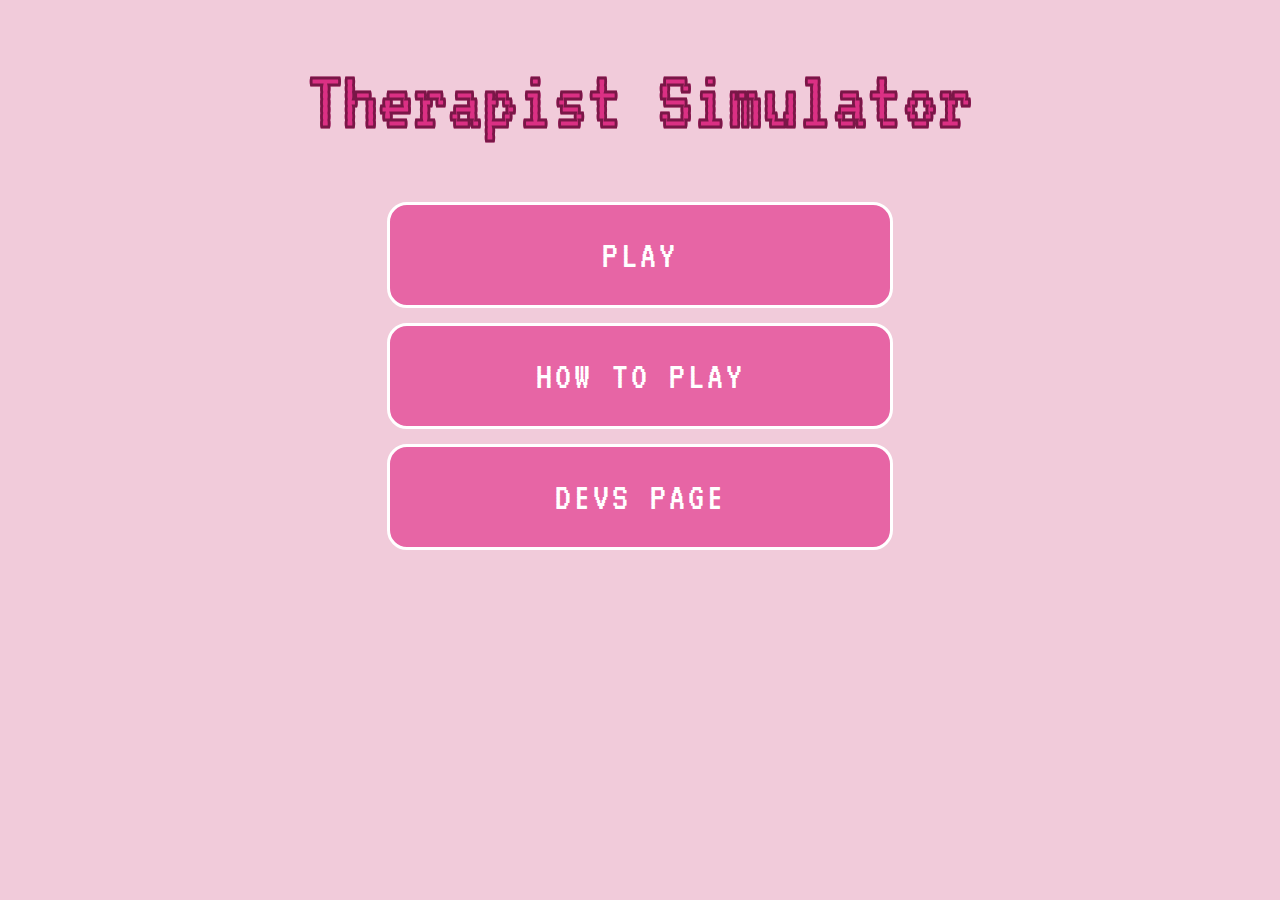
<file: index.html>
<!DOCTYPE html>
<html lang="en">
<head>
    <meta charset="UTF-8">
    <link rel="preconnect" href="https://fonts.googleapis.com">
    <link rel="preconnect" href="https://fonts.gstatic.com" crossorigin>
    <link href="https://fonts.googleapis.com/css2?family=VT323&display=swap" rel="stylesheet">
    <title>Therapist Simulator</title>
    <style>
        body {
            background-color:#f1cbda;
        }
        h1, h4 {
            font-family: 'VT323', monospace;
            text-align:center;
        }
        .title {
            font-family: 'VT323', monospace;
            font-size:65pt;
            text-align: center;
            color:#db3084;
            -webkit-text-fill-color: #db3084;
            -webkit-text-stroke-color:#791747;
            -webkit-text-stroke-width:0.1px;
        }
        .subtitle {
            font-size:23pt;
            color:#db3084;
        }
        .bgbtn {
            background-color: #e765a5;
            border:white solid 3px;
            border-radius:20px;
            font-size:25pt;
            margin-right:auto;
            margin-left:auto;
            color:white;
            padding:0;
            display:flex;
            align-items:center;
            justify-content:center;
            width:500px;
            height:100px;
            margin-top:15px;
            margin-bottom:15px;
        }
        #playtext, #howtotext, #devstext {
            letter-spacing: 3px;
            font-size:30pt;
        }
        a {
            text-decoration: none;
            font-family: 'VT323', monospace;
            color:white;
        }
    </style>
    <script>
    </script>
</head>
<body>
    <h1 class="title">Therapist Simulator</h1>
    <!-- <h4 class="subtitle">By Group 5</h4> -->
    <section>
        <div class="bgbtn">
            <a id="playtext" href="playgame.html">PLAY</a>
        </div>
        <div class="bgbtn">
            <a id="howtotext" href="how2play.html">HOW TO PLAY</a>
        </div>
        <div class="bgbtn">
            <a id="devstext" href="devspage.html">DEVS PAGE</a>
        </div>
    </section>
</body>
</html>
</file>
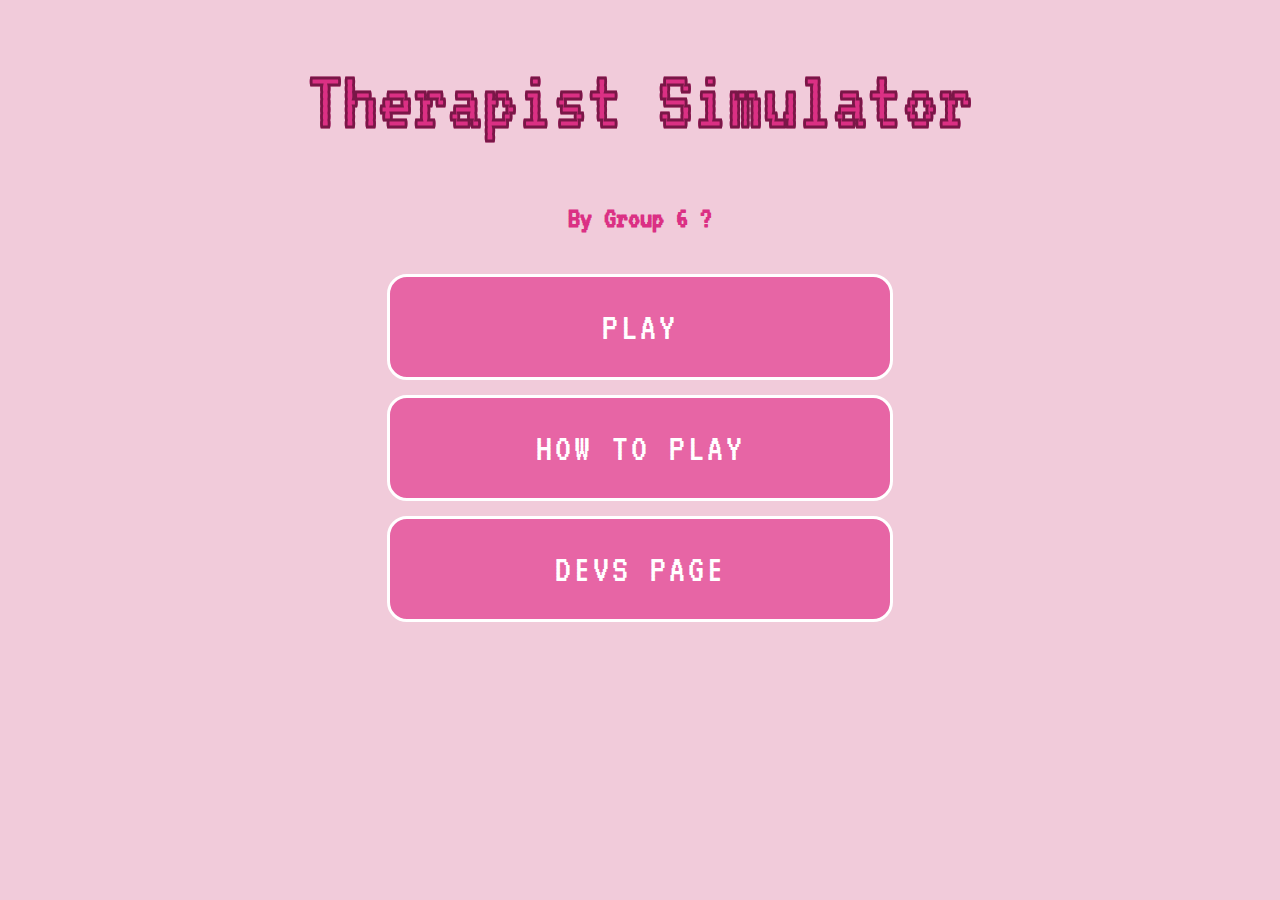
<file: cs game.html>
<!DOCTYPE html>
<html lang="en">
<head>
    <meta charset="UTF-8">
    <link rel="preconnect" href="https://fonts.googleapis.com">
    <link rel="preconnect" href="https://fonts.gstatic.com" crossorigin>
    <link href="https://fonts.googleapis.com/css2?family=VT323&display=swap" rel="stylesheet">
    <title>Therapist Simulator</title>
    <style>
        body {
            background-color:#f1cbda;
        }
        h1, h4 {
            font-family: 'VT323', monospace;
            text-align:center;
        }
        .title {
            font-family: 'VT323', monospace;
            font-size:65pt;
            text-align: center;
            color:#db3084;
            -webkit-text-fill-color: #db3084;
            -webkit-text-stroke-color:#791747;
            -webkit-text-stroke-width:0.1px;
        }
        .subtitle {
            font-size:23pt;
            color:#db3084;
        }
        .bgbtn {
            background-color: #e765a5;
            border:white solid 3px;
            border-radius:20px;
            font-size:25pt;
            margin-right:auto;
            margin-left:auto;
            color:white;
            padding:0;
            display:flex;
            align-items:center;
            justify-content:center;
            width:500px;
            height:100px;
            margin-top:15px;
            margin-bottom:15px;
        }
        #playtext, #howtotext, #devstext {
            letter-spacing: 3px;
            font-size:30pt;
        }
        a {
            text-decoration: none;
            font-family: 'VT323', monospace;
            color:white;
        }
    </style>
    <script>
    </script>
</head>
<body>
    <h1 class="title">Therapist Simulator</h1>
    <h4 class="subtitle">By Group 6 ?</h4>
    <section>
        <div class="bgbtn">
            <a id="playtext" href="playgame.html">PLAY</a>
        </div>
        <div class="bgbtn">
            <a id="howtotext" href="how2play.html">HOW TO PLAY</a>
        </div>
        <div class="bgbtn">
            <a id="devstext" href="devspage.html">DEVS PAGE</a>
        </div>
    </section>
</body>
</html>
</file>
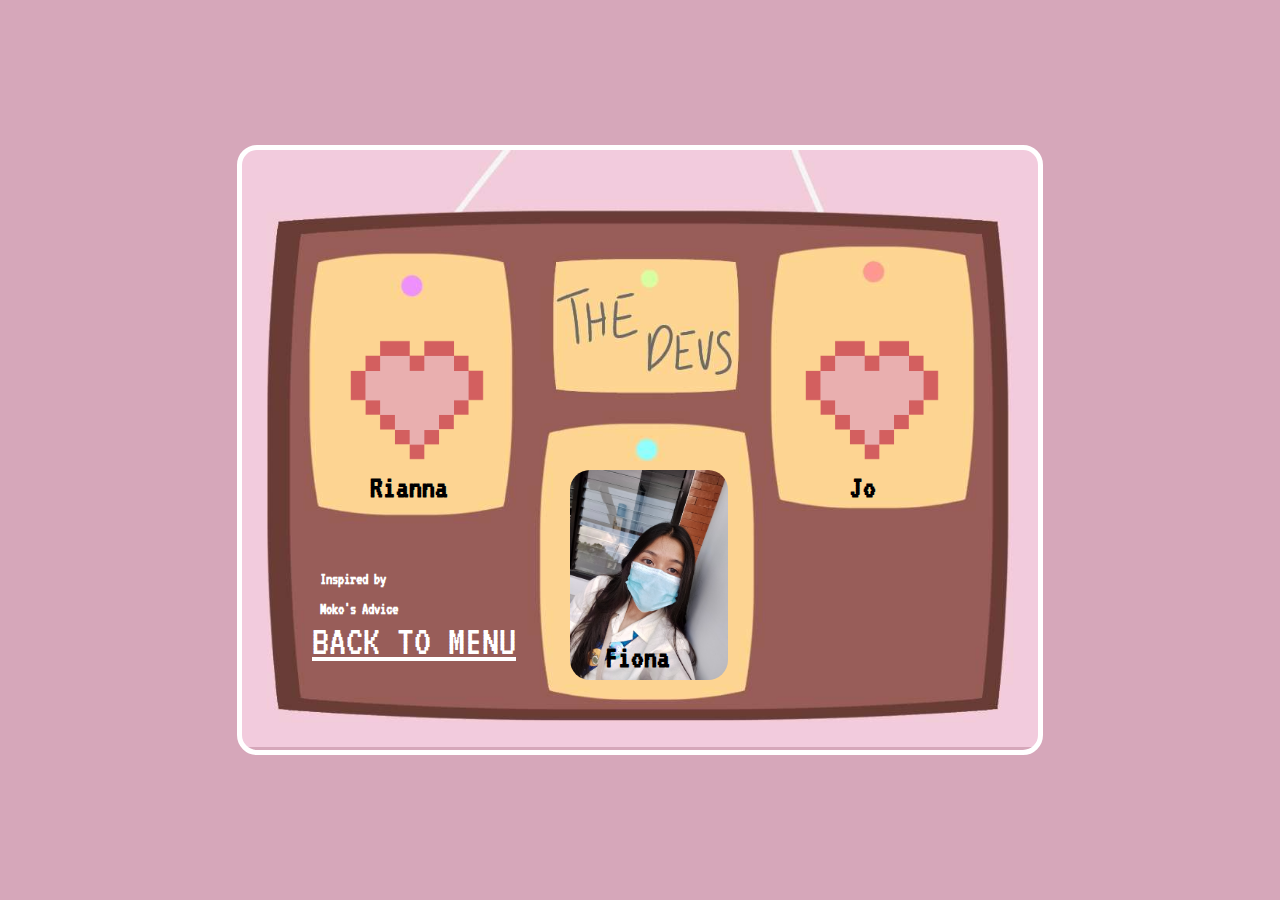
<file: devspage.html>
<!DOCTYPE html>
<html lang="en">
<head>
    <meta charset="UTF-8">
    <link rel="stylesheet" href="playgame.css">
    <link rel="preconnect" href="https://fonts.googleapis.com">
    <link rel="preconnect" href="https://fonts.gstatic.com" crossorigin>
    <link href="https://fonts.googleapis.com/css2?family=VT323&display=swap" rel="stylesheet">
    <link href="https://cdn.jsdelivr.net/npm/bootstrap@5.3.0-alpha1/dist/css/bootstrap.min.css" rel="stylesheet" integrity="sha384-GLhlTQ8iRABdZLl6O3oVMWSktQOp6b7In1Zl3/Jr59b6EGGoI1aFkw7cmDA6j6gD" crossorigin="anonymous">
    <script src="https://cdn.jsdelivr.net/npm/bootstrap@5.3.0-alpha1/dist/js/bootstrap.bundle.min.js" integrity="sha384-w76AqPfDkMBDXo30jS1Sgez6pr3x5MlQ1ZAGC+nuZB+EYdgRZgiwxhTBTkF7CXvN" crossorigin="anonymous"></script>
    <title>Therapist Simulator</title>
    <style>
        body {
            background-color:#d6a7ba;
        }
        #bgimg {
            background-image:url('imgs/devs.jpg');
            margin-left:auto;
            margin-right:auto;
            width:796px;
            height:600px;
            background-repeat:no-repeat;
            background-size:contain;
            border:5px solid white;
            border-radius:20px;
            position: absolute;
            top: 50%;
            left: 50%;
            transform: translate(-50%, -50%);
            font-family: 'VT323', monospace;
        }
        .lifecounter {
            margin:10px;
            right:0;
            color:#db3084
        }
        .text {
            background-color:#faa6d4;
            border:white solid 5px;
            position:fixed;
            bottom:0;
            margin-bottom:50px;
            margin-left:60px;
            margin-right:60px;
            font-family: 'VT323', monospace;
            padding:20px;
            padding-left:40px;
            padding-right:40px;
            font-size:30pt;
            color:#db3084;
        }
        .nextbtn {
            background-color:#e765a5;
            padding:5px;
            margin-top:30px;
            border-radius:50px;
            text-align:center;
            width:100px;
            height:40px;
            font-size:16pt;
            bottom:0;
            right:0;
            color:white;
        }
        .c1 {
            height:51%;
            position: absolute;
            top: 50%;
            left: 50%;
            transform: translate(-230px, -100px);
            cursor:pointer;
        }
        #c1  {
            width:498px;
            height:282px;
        }
        .c1:hover {
            opacity:0.7;
        }
        .modal-title{
            font-family: 'VT323', monospace;
            letter-spacing: 2px;
        }
        .c1text {
            background-color:#faa6d4;
            border:white solid 5px;
            /* position:fixed;
            bottom:0;
            margin-bottom:50px;
            margin-left:60px;
            margin-right:60px; */
            font-family: 'VT323', monospace;
            /* padding:20px;
            padding-left:40px;
            padding-right:40px; */
            font-size:15pt;
            color:#db3084;
            margin:5px;
            padding:3px;
        }
        .c1_d {
            background-color: #e765a5;
        }
        .c1choices {
            list-style-type: none;
            color:#791747;
        }
        .c1btns {
            background-color:#faa6d4 ;
            color:#791747 !important;
            font-family: 'VT323', monospace;
        }
        .c1btns:hover{
            background-color:#db8bb7 !important;
        }
        #user-lives > * {
        margin: 10px;
        background: #7f7;
        }
        .c2 {
            height:51%;
            position: absolute;
            top: 50%;
            left: 50%;
            transform: translate(-135px, -100px);
        }
        #nextLevel {
            position: absolute;
            top: 50%;
            left: 50%;
            transform: translate(360px, -50px);
        }
        .stage {
            margin:10px;
            color:#791747;
        }
        .c3 {
            height:51%;
            position: absolute;
            top: 50%;
            left: 50%;
            transform: translate(-40px, -80px);
        }
        .c4 {
            height:51%;
            position: absolute;
            top: 50%;
            left: 50%;
            transform: translate(50px, -100px);
        }

        .c5 {
            height:51%;
            position: absolute;
            top: 50%;
            left: 50%;
            transform: translate(165px, -90px);
        }
        .rianna {
            height:20%;
            position: absolute;
            top: 50%;
            left: 50%;
            transform: translate(-290px, -110px);
        }
        .jo {
            height:20%;
            position: absolute;
            top: 50%;
            left: 50%;
            transform: translate(165px, -110px);
        }
        .fiona {
            border-radius:20px;
            height:35%;
            position: absolute;
            top: 50%;
            left: 50%;
            transform: translate(-70px, 20px);
        }
        .ftext {
            color:black;
            position: absolute;
            top: 50%;
            left: 50%;
            transform: translate(-35px, 170px);
        }
        .ref {
            color:white;
            position: absolute;
            top: 50%;
            left: 50%;
            transform: translate(-320px, 100px);
        }
        .ref2 {
            color:white;
            position: absolute;
            top: 50%;
            left: 50%;
            transform: translate(-320px, 130px);
        }
        .rtext {
            color:black;
            position: absolute;
            top: 50%;
            left: 50%;
            transform: translate(-270px, 0px);
        }
        .jtext {
            color:black;
            position: absolute;
            top: 50%;
            left: 50%;
            transform: translate(210px, 0px);
        }
        .back2menu {
            text-decoration:none;
            color:white;
            font-size:32pt;
            margin:10px;
            transform: translate(50px, 460px);
        }
    </style>
    <script>
        
    </script>
</head>
<body>
    <div id="bgimg">
        <img class="rianna" src="imgs/life.png"><h1 class="rtext">Rianna</h1></img>
        <img class="jo" src="imgs/life.png"><h1 class="jtext">Jo</h1></img>
        <img class="fiona" src="imgs/fiona.jpg"><h1 class="ftext">Fiona</h1></img>
        <h4 class="ref">Inspired by</h4>
        <h4 class="ref2">Moko's Advice</h4>
        <div class="back2menu">
            <a class="back2menu" href="index.html"><u>BACK TO MENU</u></a>
          </div>
    </div>
</body>
</html>
</file>
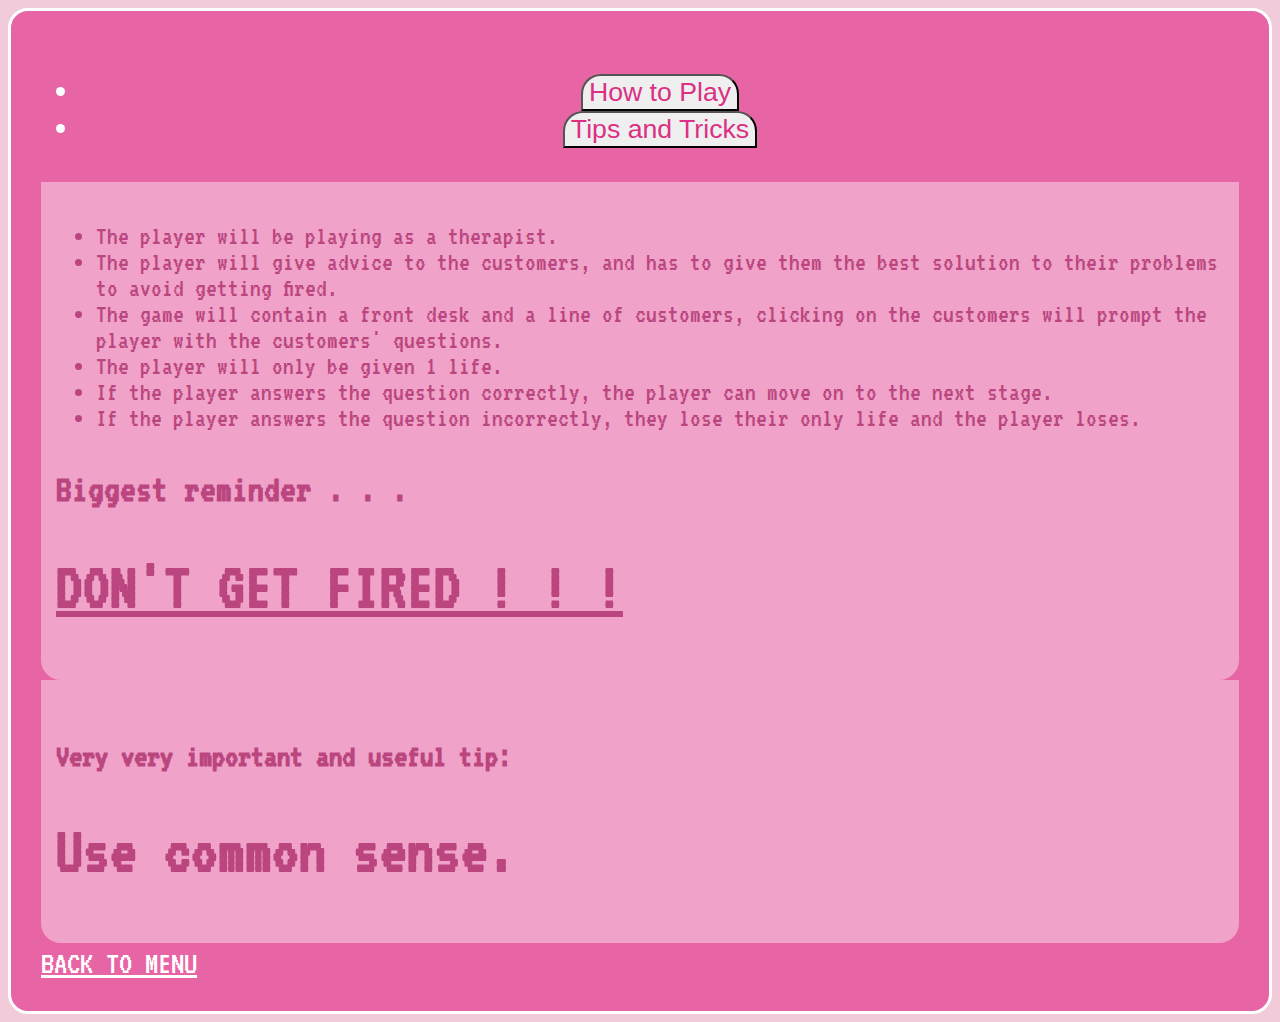
<file: how2play.html>
<!DOCTYPE html>
<html lang="en">
<head>
    <meta charset="UTF-8">
    <link rel="preconnect" href="https://fonts.googleapis.com">
    <link rel="preconnect" href="https://fonts.gstatic.com" crossorigin>
    <link href="https://fonts.googleapis.com/css2?family=VT323&display=swap" rel="stylesheet">
    <link href="https://cdn.jsdelivr.net/npm/bootstrap@5.3.0-alpha1/dist/css/bootstrap.min.css" rel="stylesheet" integrity="sha384-GLhlTQ8iRABdZLl6O3oVMWSktQOp6b7In1Zl3/Jr59b6EGGoI1aFkw7cmDA6j6gD" crossorigin="anonymous">
    <script src="https://cdn.jsdelivr.net/npm/bootstrap@5.3.0-alpha1/dist/js/bootstrap.bundle.min.js" integrity="sha384-w76AqPfDkMBDXo30jS1Sgez6pr3x5MlQ1ZAGC+nuZB+EYdgRZgiwxhTBTkF7CXvN" crossorigin="anonymous"></script>
    <title>Therapist Simulator</title>
    <style>
        body {
            background-color:#f1cbda;
        }
        li {
            font-family: 'VT323', monospace;
            text-align:center;
        }
        #howto-tab, #tips-tab{
            color:#db3084;
            font-size:20pt;
            border-top-left-radius:20px;
            border-top-right-radius:20px;
        }
        #howto-tab-pane, #tips-tab-pane {
            background-color:#ffffff;
            opacity:0.4;
            border-bottom-left-radius:20px;
            border-bottom-right-radius:20px;
            color:#791747;
            padding:15px;
            font-family: 'VT323', monospace;
        }
        a {
            text-decoration: none;
            font-family: 'VT323', monospace;
            color:white;
        }
        .bgtext {
            background-color: #e765a5;
            border:white solid 3px;
            border-radius:20px;
            font-size:25pt;
            margin-right:auto;
            margin-left:auto;
            color:white;
            padding:30px;
        }
        .how2text {
            text-align: left;
            font-size:20pt;
        }
    </style>
    <script>
    </script>
</head>
<body class="container m-5">
    <section class="bgtext">
    <ul class="nav nav-tabs" id="myTab" role="tablist">
        <li class="nav-item" role="presentation">
          <button class="nav-link active" id="howto-tab" data-bs-toggle="tab" data-bs-target="#howto-tab-pane" type="button" role="tab" aria-controls="howto-tab-pane" aria-selected="true">How to Play</button>
        </li>
        <li class="nav-item" role="presentation">
          <button class="nav-link" id="tips-tab" data-bs-toggle="tab" data-bs-target="#tips-tab-pane" type="button" role="tab" aria-controls="tips-tab-pane" aria-selected="false">Tips and Tricks</button>
        </li>
      </ul>
      <div class="tab-content" id="myTabContent">
        <div class="tab-pane fade show active" id="howto-tab-pane" role="tabpanel" aria-labelledby="home-tab" tabindex="0">
            <ul class="how2text">
                <li class="how2text">The player will be playing as a therapist.</li>
                <li class="how2text">The player will give advice to the customers, and has to give them the best solution to their problems to avoid getting fired.</li>
                <li class="how2text">The game will contain a front desk and a line of customers, clicking on the customers will prompt the player with the customers' questions.</li>
                <li class="how2text">The player will only be given 1 life.</li>
                <li class="how2text">If the player answers the question correctly, the player can move on to the next stage.</li>
                <li class="how2text">If the player answers the question incorrectly, they lose their only life and the player loses.</li>
            </ul>
            <h3 class="text-center mt-5">Biggest reminder . . .</h3>
            <h1 class="text-center"><u>DON'T GET FIRED ! ! !</u></h1>
        </div>

        <div class="tab-pane fade" id="tips-tab-pane" role="tabpanel" aria-labelledby="profile-tab" tabindex="0">
            <h4>Very very important and useful tip:</h4>
            <h1 class="text-center">Use common sense.</h1>
        </div>
      </div>
      <div>
        <a href="index.html"><u>BACK TO MENU</u></a>
      </div>
    </section>
</body>
</html>
</file>
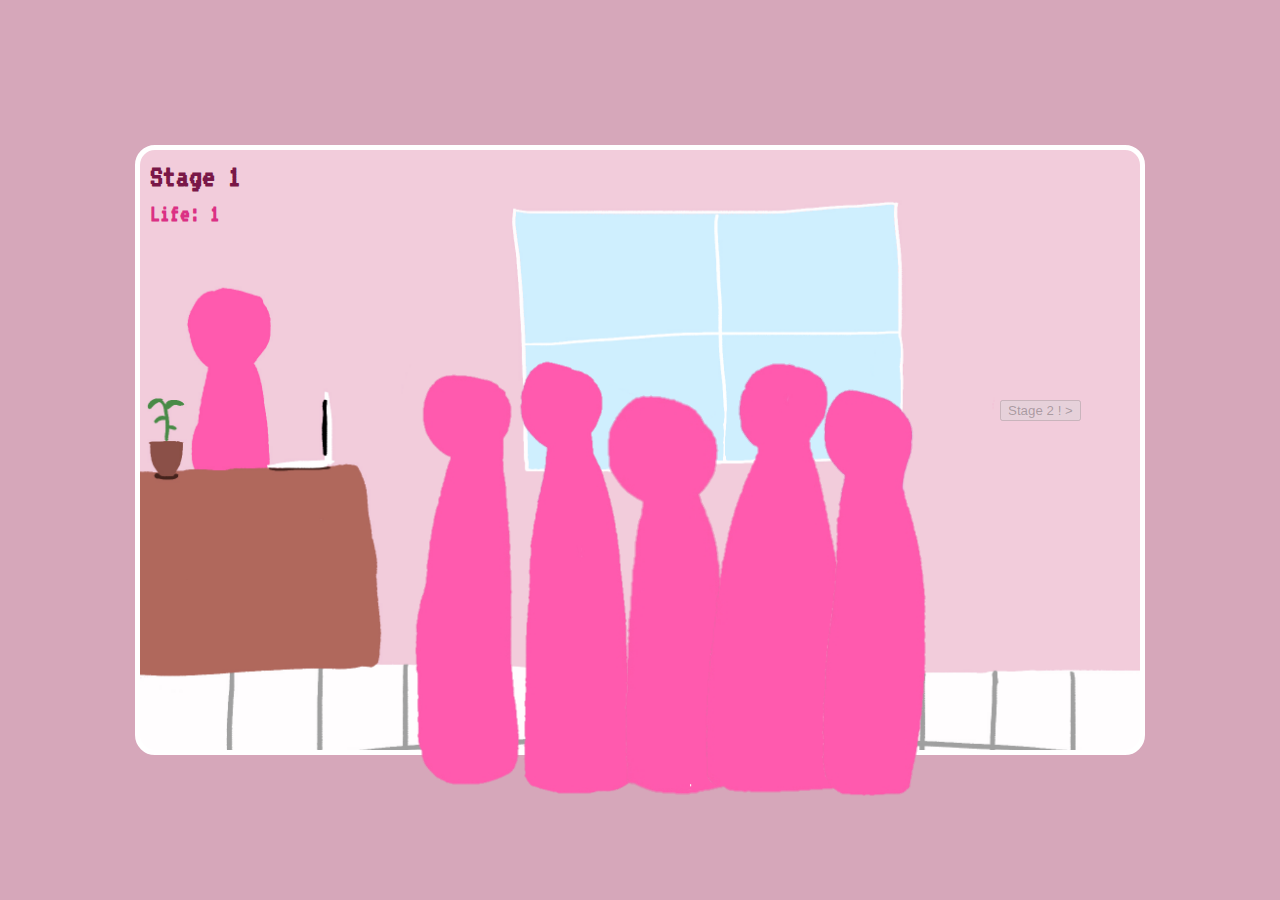
<file: playgame.html>
<!DOCTYPE html>
<html lang="en">
<head>
    <meta charset="UTF-8">
    <link rel="stylesheet" href="playgame.css">
    <link rel="preconnect" href="https://fonts.googleapis.com">
    <link rel="preconnect" href="https://fonts.gstatic.com" crossorigin>
    <link href="https://fonts.googleapis.com/css2?family=VT323&display=swap" rel="stylesheet">
    <link href="https://cdn.jsdelivr.net/npm/bootstrap@5.3.0-alpha1/dist/css/bootstrap.min.css" rel="stylesheet" integrity="sha384-GLhlTQ8iRABdZLl6O3oVMWSktQOp6b7In1Zl3/Jr59b6EGGoI1aFkw7cmDA6j6gD" crossorigin="anonymous">
    <script src="https://cdn.jsdelivr.net/npm/bootstrap@5.3.0-alpha1/dist/js/bootstrap.bundle.min.js" integrity="sha384-w76AqPfDkMBDXo30jS1Sgez6pr3x5MlQ1ZAGC+nuZB+EYdgRZgiwxhTBTkF7CXvN" crossorigin="anonymous"></script>
    <title>Therapist Simulator</title>
    <style>
        body {
            background-color:#d6a7ba;
        }
        #bgimg {
            background-image:url('imgs/ts_bg.png');
            margin-left:auto;
            margin-right:auto;
            width:1000px;
            height:600px;
            background-repeat:no-repeat;
            background-size: cover;
            border:5px solid white;
            border-radius:20px;
            position: absolute;
            top: 50%;
            left: 50%;
            transform: translate(-50%, -50%);
            font-family: 'VT323', monospace;
        }
        .lifecounter {
            margin:10px;
            right:0;
            color:#db3084
        }
        .text {
            background-color:#faa6d4;
            border:white solid 5px;
            position:fixed;
            bottom:0;
            margin-bottom:50px;
            margin-left:60px;
            margin-right:60px;
            font-family: 'VT323', monospace;
            padding:20px;
            padding-left:40px;
            padding-right:40px;
            font-size:30pt;
            color:#db3084;
        }
        .nextbtn {
            background-color:#e765a5;
            padding:5px;
            margin-top:30px;
            border-radius:50px;
            text-align:center;
            width:100px;
            height:40px;
            font-size:16pt;
            bottom:0;
            right:0;
            color:white;
        }
        .c1 {
            height:51%;
            position: absolute;
            top: 50%;
            left: 50%;
            transform: translate(-230px, -100px);
            cursor:pointer;
        }
        #c1  {
            width:498px;
            height:282px;
        }
        .c1:hover {
            opacity:0.7;
        }
        .modal-title{
            font-family: 'VT323', monospace;
            letter-spacing: 2px;
        }
        .c1text {
            background-color:#faa6d4;
            border:white solid 5px;
            /* position:fixed;
            bottom:0;
            margin-bottom:50px;
            margin-left:60px;
            margin-right:60px; */
            font-family: 'VT323', monospace;
            /* padding:20px;
            padding-left:40px;
            padding-right:40px; */
            font-size:15pt;
            color:#db3084;
            margin:5px;
            padding:3px;
        }
        .c1_d {
            background-color: #e765a5;
        }
        .c1choices {
            list-style-type: none;
            color:#791747;
        }
        .c1btns {
            background-color:#faa6d4 ;
            color:#791747 !important;
            font-family: 'VT323', monospace;
        }
        .c1btns:hover{
            background-color:#db8bb7 !important;
        }
        #user-lives > * {
        margin: 10px;
        background: #7f7;
        }
        .c2 {
            height:51%;
            position: absolute;
            top: 50%;
            left: 50%;
            transform: translate(-135px, -100px);
        }
        #nextLevel {
            position: absolute;
            top: 50%;
            left: 50%;
            transform: translate(360px, -50px);
        }
        .stage {
            margin:10px;
            color:#791747;
        }
        .c3 {
            height:51%;
            position: absolute;
            top: 50%;
            left: 50%;
            transform: translate(-40px, -80px);
        }
        .c4 {
            height:51%;
            position: absolute;
            top: 50%;
            left: 50%;
            transform: translate(50px, -100px);
        }

        .c5 {
            height:51%;
            position: absolute;
            top: 50%;
            left: 50%;
            transform: translate(165px, -90px);
        }
    </style>
    <script>
        // let number_of_lives = 3;
        // const lives_container = document.getElementById("user-lives");

        // function draw_lives(){
        // lives_container.innerHTML = "";
        // for(let i = 0; i < number_of_lives; i++){
        //     const img = document.createElement("img");
        //     img.src = "imgs/life.png";
        //     img.setAttribute("alt", "life.png");
        //     const new_life = img;
        //     lives_container.appendChild(new_life);
        // };
        // if(number_of_lives <= 0) lives_container.innerText = number_of_lives;
        // };

        // function remove_life() {
        // number_of_lives--;
        // draw_lives();
        // };

        // function add_life() {
        // number_of_lives++;
        // if(number_of_lives == 3)
        //     return;

        // draw_lives();
        // };

  
        // draw_lives();
            // const button = document.getElementById("nextLevel");
            // button.disabled = true;
            

            var number_of_lives = 1;
            function correctAnswer() {
                document.getElementById("nextLevel").disabled = false;
                document.getElementById("correctans").style.backgroundColor = "green";
                document.getElementById("wrongans").style.backgroundColor = "red";
                document.getElementById("wrongans2").style.backgroundColor = "red";
            }
            function remove_life() {
                number_of_lives--;
                if(number_of_lives == 0) {
                    location.href="youlost.html";
                }
                document.getElementById("lifedisplay").innerHTML = number_of_lives;
            }
            
    </script>
</head>
<body>
    
    <div id="bgimg">
        <!-- <div class="ms-auto mt-5" id="user-lives"></div>
        <button onclick="add_life();">Add life</button>
        <button onclick="remove_life();">Remove life</button> -->
        <h1 class="stage">Stage 1</h1>
        <h2 class="lifecounter">Life: <a id="lifedisplay">1</a></h2>
        
        <button type="button" class="btn btn-light" id="nextLevel" onclick="location.href='playgame2.html'" disabled>Stage 2 ! ></button>
    </div>
    
    <!-- 379, 231 -->
    <!-- 481, 550 -->

    <!-- Button trigger modal -->
    <img class="c1" src="imgs/ts_c1.png" data-bs-toggle="modal" data-bs-target="#exampleModal">

    </img>
  
    <!-- Modal -->
    <div class="modal fade" id="exampleModal" tabindex="-1" aria-labelledby="exampleModalLabel" aria-hidden="true">
    <div class="modal-dialog modal-dialog-centered">
      <div class="modal-content">
        <div class="modal-header">
          <h1 class="modal-title fs-5" id="exampleModalLabel">xX_Angel_Xx</h1>
          <button type="button" class="btn-close" data-bs-dismiss="modal" aria-label="Close"></button>
        </div>
        <div class="modal-body p-0">
          <img id="c1" src="imgs/IMG_0008.JPG">
        </div>
        <div class="modal-body p-0 c1_d">
            <div class="c1text">
                “I clicked on an anonymous link that said it would give me free robux. Now my files are locked by ransomware and my rich daddy won’t give them any money. What should I do?”
                <ul class="c1choices">
                    <li>A. Throw your computer away and go touch some grass.
                    </li>
                    <li>B. Take the necessary precautions and processes in order to recover your files.</li>
                    <li>C. Burn your computer, then ask your dad to buy a new one.</li>
                </ul>
            </div>
          </div>
        <div class="modal-footer">
            <div class="btn-group mx-auto" role="group" aria-label="Basic example">
                <button type="button" class="btn c1btns" id="wrongans" onclick="remove_life()">A</button>
                <button type="button" class="btn c1btns" id="correctans" onclick="correctAnswer()">B</button>
                <button type="button" class="btn c1btns" id="wrongans2" onclick="remove_life()">C</button>
            </div>
        </div>
      </div>
    </div>
  </div>

  <img class="c2" src="imgs/ts_c2.png">

    </img>
    <img class="c3" src="imgs/ts_c3.png">

    </img>
    <img class="c4" src="imgs/ts_c4.png">

    </img>
    <img class="c5" src="imgs/ts_c5.png">

    </img>
</body>
</html>
</file>
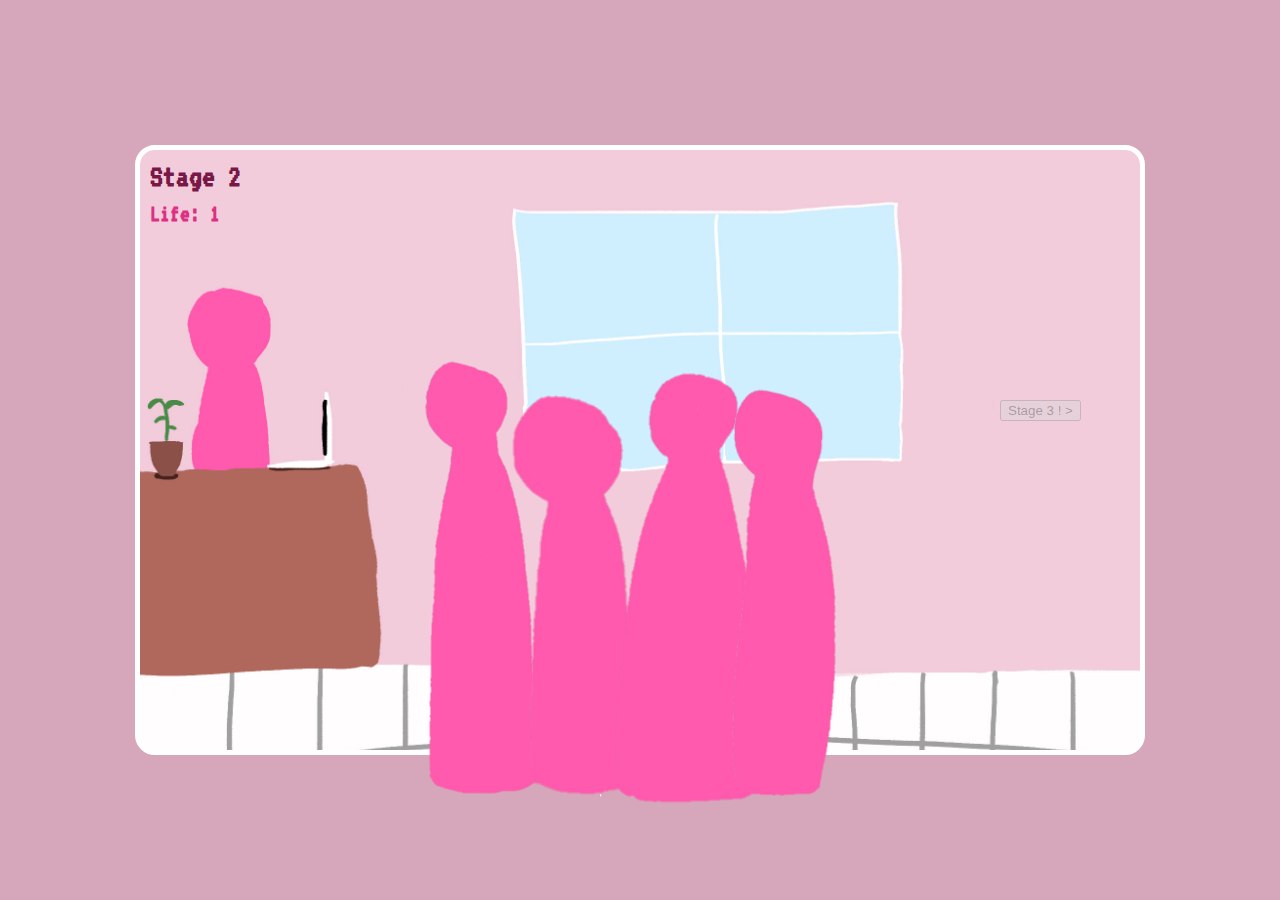
<file: playgame2.html>
<!DOCTYPE html>
<html lang="en">
<head>
    <meta charset="UTF-8">
    <link rel="stylesheet" href="playgame.css">
    <link rel="preconnect" href="https://fonts.googleapis.com">
    <link rel="preconnect" href="https://fonts.gstatic.com" crossorigin>
    <link href="https://fonts.googleapis.com/css2?family=VT323&display=swap" rel="stylesheet">
    <link href="https://cdn.jsdelivr.net/npm/bootstrap@5.3.0-alpha1/dist/css/bootstrap.min.css" rel="stylesheet" integrity="sha384-GLhlTQ8iRABdZLl6O3oVMWSktQOp6b7In1Zl3/Jr59b6EGGoI1aFkw7cmDA6j6gD" crossorigin="anonymous">
    <script src="https://cdn.jsdelivr.net/npm/bootstrap@5.3.0-alpha1/dist/js/bootstrap.bundle.min.js" integrity="sha384-w76AqPfDkMBDXo30jS1Sgez6pr3x5MlQ1ZAGC+nuZB+EYdgRZgiwxhTBTkF7CXvN" crossorigin="anonymous"></script>
    <title>Therapist Simulator</title>
    <style>
        body {
            background-color:#d6a7ba;
        }
        #bgimg {
            background-image:url('imgs/ts_bg.png');
            margin-left:auto;
            margin-right:auto;
            width:1000px;
            height:600px;
            background-repeat:no-repeat;
            background-size: cover;
            border:5px solid white;
            border-radius:20px;
            position: absolute;
            top: 50%;
            left: 50%;
            transform: translate(-50%, -50%);
            font-family: 'VT323', monospace;
        }
        .lifecounter {
            margin:10px;
            right:0;
            color:#db3084
        }
        .text {
            background-color:#faa6d4;
            border:white solid 5px;
            position:fixed;
            bottom:0;
            margin-bottom:50px;
            margin-left:60px;
            margin-right:60px;
            font-family: 'VT323', monospace;
            padding:20px;
            padding-left:40px;
            padding-right:40px;
            font-size:30pt;
            color:#db3084;
        }
        .nextbtn {
            background-color:#e765a5;
            padding:5px;
            margin-top:30px;
            border-radius:50px;
            text-align:center;
            width:100px;
            height:40px;
            font-size:16pt;
            bottom:0;
            right:0;
            color:white;
        }
        .c2 {
            height:51%;
            position: absolute;
            top: 50%;
            left: 50%;
            transform: translate(-230px, -100px);
            cursor:pointer;
        }
        #c2  {
            width:498px;
            height:282px;
        }
        .c2:hover {
            opacity:0.7;
        }
        .modal-title{
            font-family: 'VT323', monospace;
            letter-spacing: 2px;
        }
        .c2text {
            background-color:#faa6d4;
            border:white solid 5px;
            /* position:fixed;
            bottom:0;
            margin-bottom:50px;
            margin-left:60px;
            margin-right:60px; */
            font-family: 'VT323', monospace;
            /* padding:20px;
            padding-left:40px;
            padding-right:40px; */
            font-size:15pt;
            color:#db3084;
            margin:5px;
            padding:3px;
        }
        .c2_d {
            background-color: #e765a5;
        }
        .c2choices {
            list-style-type: none;
            color:#791747;
        }
        .c1btns {
            background-color:#faa6d4 ;
            color:#791747 !important;
            font-family: 'VT323', monospace;
        }
        .c1btns:hover{
            background-color:#db8bb7 !important;
        }
        #user-lives > * {
        margin: 10px;
        background: #7f7;
        }
        .c3 {
            height:51%;
            position: absolute;
            top: 50%;
            left: 50%;
            transform: translate(-135px, -80px);
        }
        #nextLevel {
            position: absolute;
            top: 50%;
            left: 50%;
            transform: translate(360px, -50px);
        }
        .stage {
            margin:10px;
            color:#791747;
        }
        .c4 {
            height:51%;
            position: absolute;
            top: 50%;
            left: 50%;
            transform: translate(-40px, -90px);
        }
        .c5 {
            height:51%;
            position: absolute;
            top: 50%;
            left: 50%;
            transform: translate(75px, -90px);
        }

        /* .c5 {
            height:51%;
            position: absolute;
            top: 50%;
            left: 50%;
            transform: translate(165px, -90px);
        } */
    </style>
    <script>
        // let number_of_lives = 3;
        // const lives_container = document.getElementById("user-lives");

        // function draw_lives(){
        // lives_container.innerHTML = "";
        // for(let i = 0; i < number_of_lives; i++){
        //     const img = document.createElement("img");
        //     img.src = "imgs/life.png";
        //     img.setAttribute("alt", "life.png");
        //     const new_life = img;
        //     lives_container.appendChild(new_life);
        // };
        // if(number_of_lives <= 0) lives_container.innerText = number_of_lives;
        // };

        // function remove_life() {
        // number_of_lives--;
        // draw_lives();
        // };

        // function add_life() {
        // number_of_lives++;
        // if(number_of_lives == 3)
        //     return;

        // draw_lives();
        // };

  
        // draw_lives();
            // const button = document.getElementById("nextLevel");
            // button.disabled = true;
            

            var number_of_lives = 1;
            function correctAnswer() {
                document.getElementById("nextLevel").disabled = false;
                document.getElementById("correctans").style.backgroundColor = "green";
                document.getElementById("wrongans").style.backgroundColor = "red";
                document.getElementById("wrongans2").style.backgroundColor = "red";
            }
            function remove_life() {
                number_of_lives--;
                if(number_of_lives == 0) {
                    location.href="youlost.html";
                }
                document.getElementById("lifedisplay").innerHTML = number_of_lives;
            }
            
    </script>
</head>
<body>
    
    <div id="bgimg">
        <!-- <div class="ms-auto mt-5" id="user-lives"></div>
        <button onclick="add_life();">Add life</button>
        <button onclick="remove_life();">Remove life</button> -->
        <h1 class="stage">Stage 2</h1>
        <h2 class="lifecounter">Life: <a id="lifedisplay">1</a></h2>
        
        <button type="button" class="btn btn-light" id="nextLevel" onclick="location.href='playgame3.html'" disabled>Stage 3 ! ></button>
    </div>
    
    <!-- 379, 231 -->
    <!-- 481, 550 -->

    <!-- Button trigger modal -->
    <img class="c2" src="imgs/ts_c2.png" data-bs-toggle="modal" data-bs-target="#exampleModal">

    </img>
  
    <!-- Modal -->
    <div class="modal fade" id="exampleModal" tabindex="-1" aria-labelledby="exampleModalLabel" aria-hidden="true">
    <div class="modal-dialog modal-dialog-centered">
      <div class="modal-content">
        <div class="modal-header">
          <h1 class="modal-title fs-5" id="exampleModalLabel">Gaylord Wilson</h1>
          <button type="button" class="btn-close" data-bs-dismiss="modal" aria-label="Close"></button>
        </div>
        <div class="modal-body p-0">
          <img id="c2" src="imgs/IMG_0012.JPG">
        </div>
        <div class="modal-body p-0 c2_d">
            <div class="c2text">
                “My friends think I'm gay. How do I tell them I’m not? I mean, my boyfriend’s straight.”
                <ul class="c2choices">
                    <li>A. Stop being in denial and embrace your identity.
                    </li>
                    <li>B. Hi straight, I’m therapist. Also, I think you guys would want to review your relationship.</li>
                    <li>C. I know what you are.</li>
                </ul>
            </div>
          </div>
        <div class="modal-footer">
            <div class="btn-group mx-auto" role="group" aria-label="Basic example">
                <button type="button" class="btn c1btns" id="correctans" onclick="correctAnswer()">A</button>
                <button type="button" class="btn c1btns c1correct" id="wrongans" onclick="remove_life()">B</button>
                <button type="button" class="btn c1btns" id="wrongans2" onclick="remove_life()">C</button>
            </div>
        </div>
      </div>
    </div>
  </div>

  <img class="c3" src="imgs/ts_c3.png">

    </img>
    <img class="c4" src="imgs/ts_c4.png">

    </img>
    <img class="c5" src="imgs/ts_c5.png">

    </img>
    <!-- <img class="c5" src="imgs/ts_c5.png">

    </img> -->
</body>
</html>
</file>
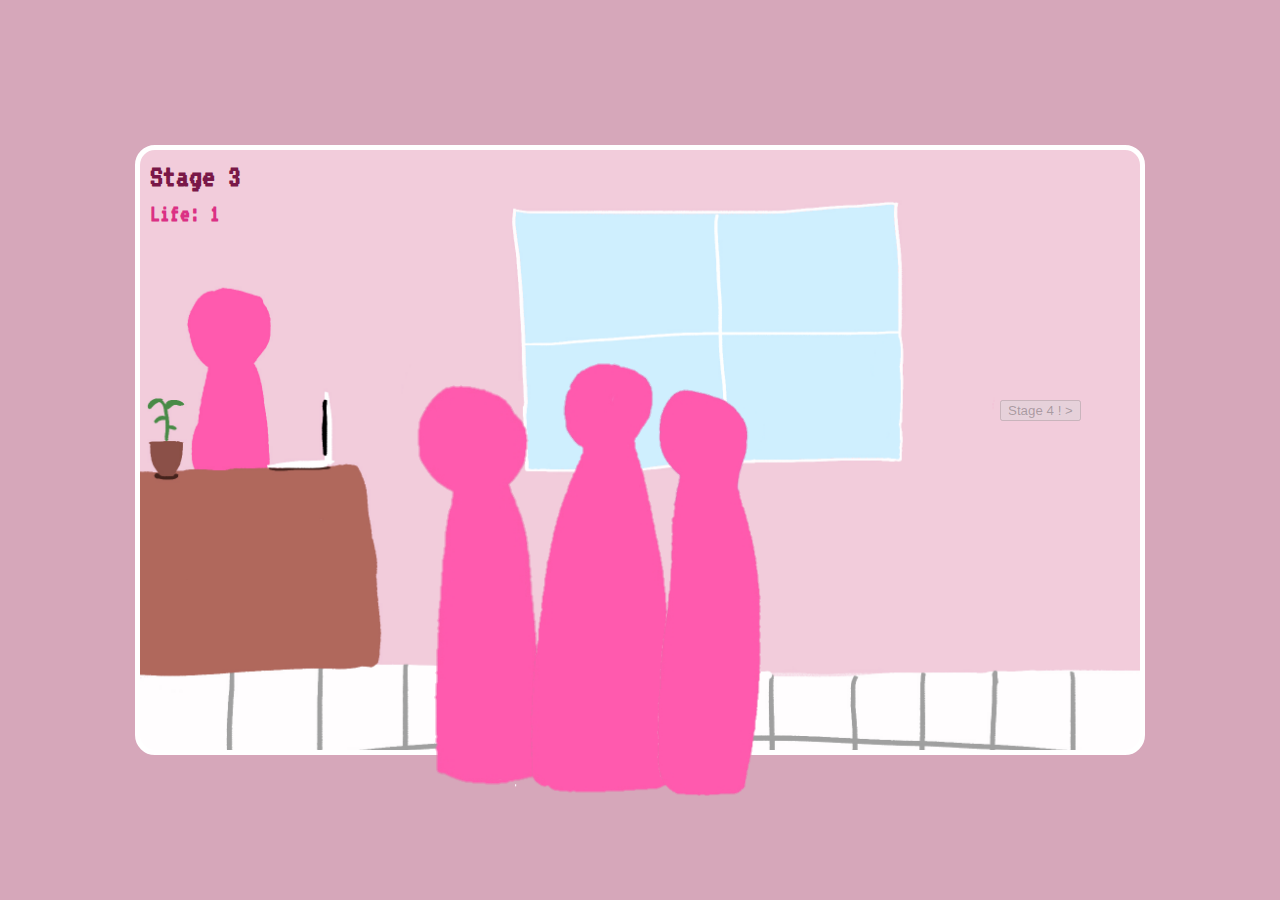
<file: playgame3.html>
<!DOCTYPE html>
<html lang="en">
<head>
    <meta charset="UTF-8">
    <link rel="stylesheet" href="playgame.css">
    <link rel="preconnect" href="https://fonts.googleapis.com">
    <link rel="preconnect" href="https://fonts.gstatic.com" crossorigin>
    <link href="https://fonts.googleapis.com/css2?family=VT323&display=swap" rel="stylesheet">
    <link href="https://cdn.jsdelivr.net/npm/bootstrap@5.3.0-alpha1/dist/css/bootstrap.min.css" rel="stylesheet" integrity="sha384-GLhlTQ8iRABdZLl6O3oVMWSktQOp6b7In1Zl3/Jr59b6EGGoI1aFkw7cmDA6j6gD" crossorigin="anonymous">
    <script src="https://cdn.jsdelivr.net/npm/bootstrap@5.3.0-alpha1/dist/js/bootstrap.bundle.min.js" integrity="sha384-w76AqPfDkMBDXo30jS1Sgez6pr3x5MlQ1ZAGC+nuZB+EYdgRZgiwxhTBTkF7CXvN" crossorigin="anonymous"></script>
    <title>Therapist Simulator</title>
    <style>
        body {
            background-color:#d6a7ba;
        }
        #bgimg {
            background-image:url('imgs/ts_bg.png');
            margin-left:auto;
            margin-right:auto;
            width:1000px;
            height:600px;
            background-repeat:no-repeat;
            background-size: cover;
            border:5px solid white;
            border-radius:20px;
            position: absolute;
            top: 50%;
            left: 50%;
            transform: translate(-50%, -50%);
            font-family: 'VT323', monospace;
        }
        .lifecounter {
            margin:10px;
            right:0;
            color:#db3084
        }
        .text {
            background-color:#faa6d4;
            border:white solid 5px;
            position:fixed;
            bottom:0;
            margin-bottom:50px;
            margin-left:60px;
            margin-right:60px;
            font-family: 'VT323', monospace;
            padding:20px;
            padding-left:40px;
            padding-right:40px;
            font-size:30pt;
            color:#db3084;
        }
        .nextbtn {
            background-color:#e765a5;
            padding:5px;
            margin-top:30px;
            border-radius:50px;
            text-align:center;
            width:100px;
            height:40px;
            font-size:16pt;
            bottom:0;
            right:0;
            color:white;
        }
        .c3 {
            height:51%;
            position: absolute;
            top: 50%;
            left: 50%;
            transform: translate(-230px, -90px);
            cursor:pointer;
        }
        #c3  {
            width:498px;
            height:282px;
        }
        .c3:hover {
            opacity:0.7;
        }
        .modal-title{
            font-family: 'VT323', monospace;
            letter-spacing: 2px;
        }
        .c3text {
            background-color:#faa6d4;
            border:white solid 5px;
            /* position:fixed;
            bottom:0;
            margin-bottom:50px;
            margin-left:60px;
            margin-right:60px; */
            font-family: 'VT323', monospace;
            /* padding:20px;
            padding-left:40px;
            padding-right:40px; */
            font-size:15pt;
            color:#db3084;
            margin:5px;
            padding:3px;
        }
        .c3_d {
            background-color: #e765a5;
        }
        .c3choices {
            list-style-type: none;
            color:#791747;
        }
        .c1btns {
            background-color:#faa6d4 ;
            color:#791747 !important;
            font-family: 'VT323', monospace;
        }
        .c1btns:hover{
            background-color:#db8bb7 !important;
        }
        #user-lives > * {
        margin: 10px;
        background: #7f7;
        }
        .c4 {
            height:51%;
            position: absolute;
            top: 50%;
            left: 50%;
            transform: translate(-125px, -100px);
        }
        #nextLevel {
            position: absolute;
            top: 50%;
            left: 50%;
            transform: translate(360px, -50px);
        }
        .stage {
            margin:10px;
            color:#791747;
        }
        .c5 {
            height:51%;
            position: absolute;
            top: 50%;
            left: 50%;
            transform: translate(0px, -90px);
        }
        /* .c5 {
            height:51%;
            position: absolute;
            top: 50%;
            left: 50%;
            transform: translate(75px, -90px);
        } */

        /* .c5 {
            height:51%;
            position: absolute;
            top: 50%;
            left: 50%;
            transform: translate(165px, -90px);
        } */
    </style>
    <script>
        // let number_of_lives = 3;
        // const lives_container = document.getElementById("user-lives");

        // function draw_lives(){
        // lives_container.innerHTML = "";
        // for(let i = 0; i < number_of_lives; i++){
        //     const img = document.createElement("img");
        //     img.src = "imgs/life.png";
        //     img.setAttribute("alt", "life.png");
        //     const new_life = img;
        //     lives_container.appendChild(new_life);
        // };
        // if(number_of_lives <= 0) lives_container.innerText = number_of_lives;
        // };

        // function remove_life() {
        // number_of_lives--;
        // draw_lives();
        // };

        // function add_life() {
        // number_of_lives++;
        // if(number_of_lives == 3)
        //     return;

        // draw_lives();
        // };

  
        // draw_lives();
            // const button = document.getElementById("nextLevel");
            // button.disabled = true;
            

            var number_of_lives = 1;
            function correctAnswer() {
                document.getElementById("nextLevel").disabled = false;
                document.getElementById("correctans").style.backgroundColor = "green";
                document.getElementById("wrongans").style.backgroundColor = "red";
                document.getElementById("wrongans2").style.backgroundColor = "red";
            }
            function remove_life() {
                number_of_lives--;
                if(number_of_lives == 0) {
                    location.href="youlost.html";
                }
                document.getElementById("lifedisplay").innerHTML = number_of_lives;
            }
            
    </script>
</head>
<body>
    
    <div id="bgimg">
        <!-- <div class="ms-auto mt-5" id="user-lives"></div>
        <button onclick="add_life();">Add life</button>
        <button onclick="remove_life();">Remove life</button> -->
        <h1 class="stage">Stage 3</h1>
        <h2 class="lifecounter">Life: <a id="lifedisplay">1</a></h2>
        
        <button type="button" class="btn btn-light" id="nextLevel" onclick="location.href='playgame4.html'" disabled>Stage 4 ! ></button>
    </div>
    
    <!-- 379, 231 -->
    <!-- 481, 550 -->

    <!-- Button trigger modal -->
    <img class="c3" src="imgs/ts_c3.png" data-bs-toggle="modal" data-bs-target="#exampleModal">

    </img>
  
    <!-- Modal -->
    <div class="modal fade" id="exampleModal" tabindex="-1" aria-labelledby="exampleModalLabel" aria-hidden="true">
    <div class="modal-dialog modal-dialog-centered">
      <div class="modal-content">
        <div class="modal-header">
          <h1 class="modal-title fs-5" id="exampleModalLabel">Childe Ajax Tartaglia IV</h1>
          <button type="button" class="btn-close" data-bs-dismiss="modal" aria-label="Close"></button>
        </div>
        <div class="modal-body p-0">
          <img id="c3" src="imgs/IMG_0014.JPG">
        </div>
        <div class="modal-body p-0 c3_d">
            <div class="c3text">
                “I need help. I can’t stop punching the walls of my house. It’s so bad I just created a new window that my brother put glass on that I also broke. Help me."
                <ul class="c3choices">
                    <li>A. Start punching yourself instead.
                    </li>
                    <li>B. Find other ways to express your rage.</li>
                    <li>C. Drink more water and go on a diet.</li>
                </ul>
            </div>
          </div>
        <div class="modal-footer">
            <div class="btn-group mx-auto" role="group" aria-label="Basic example">
                <button type="button" class="btn c1btns" id="wrongans" onclick="remove_life()">A</button>
                <button type="button" class="btn c1btns c1correct" id="correctans" onclick="correctAnswer()">B</button>
                <button type="button" class="btn c1btns" id="wrongans2" onclick="remove_life()">C</button>
            </div>
        </div>
      </div>
    </div>
  </div>

  <img class="c4" src="imgs/ts_c4.png">

    </img>
    <img class="c5" src="imgs/ts_c5.png">

    </img>
    <!-- <img class="c5" src="imgs/ts_c5.png">

    </img> -->
    <!-- <img class="c5" src="imgs/ts_c5.png">

    </img> -->
</body>
</html>
</file>
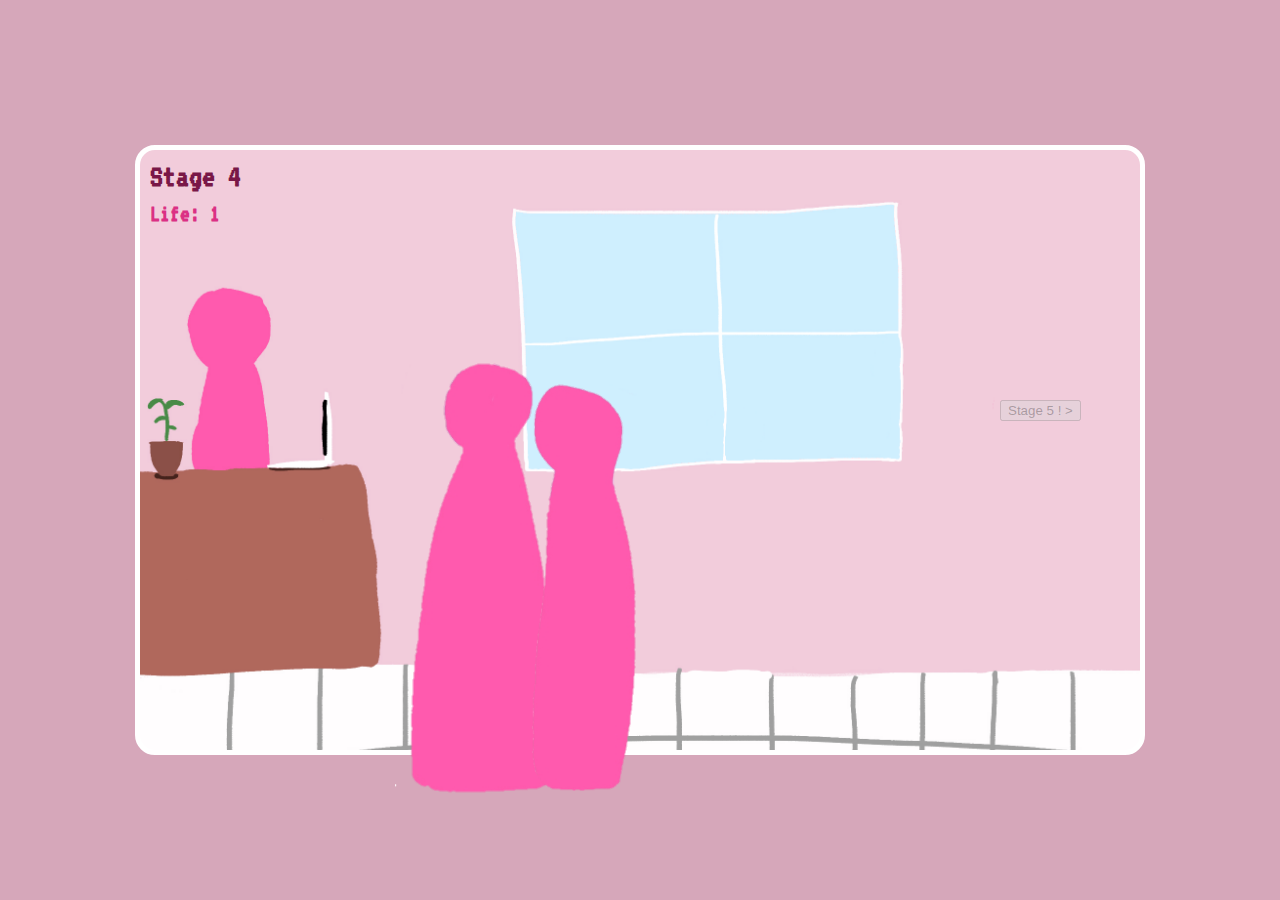
<file: playgame4.html>
<!DOCTYPE html>
<html lang="en">
<head>
    <meta charset="UTF-8">
    <link rel="stylesheet" href="playgame.css">
    <link rel="preconnect" href="https://fonts.googleapis.com">
    <link rel="preconnect" href="https://fonts.gstatic.com" crossorigin>
    <link href="https://fonts.googleapis.com/css2?family=VT323&display=swap" rel="stylesheet">
    <link href="https://cdn.jsdelivr.net/npm/bootstrap@5.3.0-alpha1/dist/css/bootstrap.min.css" rel="stylesheet" integrity="sha384-GLhlTQ8iRABdZLl6O3oVMWSktQOp6b7In1Zl3/Jr59b6EGGoI1aFkw7cmDA6j6gD" crossorigin="anonymous">
    <script src="https://cdn.jsdelivr.net/npm/bootstrap@5.3.0-alpha1/dist/js/bootstrap.bundle.min.js" integrity="sha384-w76AqPfDkMBDXo30jS1Sgez6pr3x5MlQ1ZAGC+nuZB+EYdgRZgiwxhTBTkF7CXvN" crossorigin="anonymous"></script>
    <title>Therapist Simulator</title>
    <style>
        body {
            background-color:#d6a7ba;
        }
        #bgimg {
            background-image:url('imgs/ts_bg.png');
            margin-left:auto;
            margin-right:auto;
            width:1000px;
            height:600px;
            background-repeat:no-repeat;
            background-size: cover;
            border:5px solid white;
            border-radius:20px;
            position: absolute;
            top: 50%;
            left: 50%;
            transform: translate(-50%, -50%);
            font-family: 'VT323', monospace;
        }
        .lifecounter {
            margin:10px;
            right:0;
            color:#db3084
        }
        .text {
            background-color:#faa6d4;
            border:white solid 5px;
            position:fixed;
            bottom:0;
            margin-bottom:50px;
            margin-left:60px;
            margin-right:60px;
            font-family: 'VT323', monospace;
            padding:20px;
            padding-left:40px;
            padding-right:40px;
            font-size:30pt;
            color:#db3084;
        }
        .nextbtn {
            background-color:#e765a5;
            padding:5px;
            margin-top:30px;
            border-radius:50px;
            text-align:center;
            width:100px;
            height:40px;
            font-size:16pt;
            bottom:0;
            right:0;
            color:white;
        }
        .c4 {
            height:51%;
            position: absolute;
            top: 50%;
            left: 50%;
            transform: translate(-245px, -100px);
            cursor:pointer;
        }
        #c4  {
            width:498px;
            height:282px;
        }
        .c4:hover {
            opacity:0.7;
        }
        .modal-title{
            font-family: 'VT323', monospace;
            letter-spacing: 2px;
        }
        .c4text {
            background-color:#faa6d4;
            border:white solid 5px;
            /* position:fixed;
            bottom:0;
            margin-bottom:50px;
            margin-left:60px;
            margin-right:60px; */
            font-family: 'VT323', monospace;
            /* padding:20px;
            padding-left:40px;
            padding-right:40px; */
            font-size:15pt;
            color:#db3084;
            margin:5px;
            padding:3px;
        }
        .c4_d {
            background-color: #e765a5;
        }
        .c4choices {
            list-style-type: none;
            color:#791747;
        }
        .c1btns {
            background-color:#faa6d4 ;
            color:#791747 !important;
            font-family: 'VT323', monospace;
        }
        .c1btns:hover{
            background-color:#db8bb7 !important;
        }
        #user-lives > * {
        margin: 10px;
        background: #7f7;
        }
        .c5 {
            height:51%;
            position: absolute;
            top: 50%;
            left: 50%;
            transform: translate(-125px, -95px);
        }
        #nextLevel {
            position: absolute;
            top: 50%;
            left: 50%;
            transform: translate(360px, -50px);
        }
        .stage {
            margin:10px;
            color:#791747;
        }
        /* .c5 {
            height:51%;
            position: absolute;
            top: 50%;
            left: 50%;
            transform: translate(0px, -90px);
        } */
        /* .c5 {
            height:51%;
            position: absolute;
            top: 50%;
            left: 50%;
            transform: translate(75px, -90px);
        } */

        /* .c5 {
            height:51%;
            position: absolute;
            top: 50%;
            left: 50%;
            transform: translate(165px, -90px);
        } */
    </style>
    <script>
        // let number_of_lives = 3;
        // const lives_container = document.getElementById("user-lives");

        // function draw_lives(){
        // lives_container.innerHTML = "";
        // for(let i = 0; i < number_of_lives; i++){
        //     const img = document.createElement("img");
        //     img.src = "imgs/life.png";
        //     img.setAttribute("alt", "life.png");
        //     const new_life = img;
        //     lives_container.appendChild(new_life);
        // };
        // if(number_of_lives <= 0) lives_container.innerText = number_of_lives;
        // };

        // function remove_life() {
        // number_of_lives--;
        // draw_lives();
        // };

        // function add_life() {
        // number_of_lives++;
        // if(number_of_lives == 3)
        //     return;

        // draw_lives();
        // };

  
        // draw_lives();
            // const button = document.getElementById("nextLevel");
            // button.disabled = true;
            

            var number_of_lives = 1;
            function correctAnswer() {
                document.getElementById("nextLevel").disabled = false;
                document.getElementById("correctans").style.backgroundColor = "green";
                document.getElementById("wrongans").style.backgroundColor = "red";
                document.getElementById("wrongans2").style.backgroundColor = "red";
            }
            function remove_life() {
                number_of_lives--;
                if(number_of_lives == 0) {
                    location.href="youlost.html";
                }
                document.getElementById("lifedisplay").innerHTML = number_of_lives;
            }
            
    </script>
</head>
<body>
    
    <div id="bgimg">
        <!-- <div class="ms-auto mt-5" id="user-lives"></div>
        <button onclick="add_life();">Add life</button>
        <button onclick="remove_life();">Remove life</button> -->
        <h1 class="stage">Stage 4</h1>
        <h2 class="lifecounter">Life: <a id="lifedisplay">1</a></h2>
        
        <button type="button" class="btn btn-light" id="nextLevel" onclick="location.href='playgame5.html'" disabled>Stage 5 ! ></button>
    </div>
    
    <!-- 379, 231 -->
    <!-- 481, 550 -->

    <!-- Button trigger modal -->
    <img class="c4" src="imgs/ts_c4.png" data-bs-toggle="modal" data-bs-target="#exampleModal">

    </img>
  
    <!-- Modal -->
    <div class="modal fade" id="exampleModal" tabindex="-1" aria-labelledby="exampleModalLabel" aria-hidden="true">
    <div class="modal-dialog modal-dialog-centered">
      <div class="modal-content">
        <div class="modal-header">
          <h1 class="modal-title fs-5" id="exampleModalLabel">Aki Hayakawa</h1>
          <button type="button" class="btn-close" data-bs-dismiss="modal" aria-label="Close"></button>
        </div>
        <div class="modal-body p-0">
          <img id="c4" src="imgs/IMG_0015.JPG">
        </div>
        <div class="modal-body p-0 c4_d">
            <div class="c4text">
                “My parents kicked me out. Help me.”
                <ul class="c4choices">
                    <li>A. Find a proper support group and start regularly visiting me so you can learn how to handle your issues.
                    </li>
                    <li>B. That’s rough, buddy.</li>
                    <li>C. Get revenge on your parents.</li>
                </ul>
            </div>
          </div>
        <div class="modal-footer">
            <div class="btn-group mx-auto" role="group" aria-label="Basic example">
                <button type="button" class="btn c1btns" id="correctans" onclick="correctAnswer()">A</button>
                <button type="button" class="btn c1btns c1correct" id="wrongans" onclick="remove_life()">B</button>
                <button type="button" class="btn c1btns" id="wrongans2" onclick="remove_life()">C</button>
            </div>
        </div>
      </div>
    </div>
  </div>

  <img class="c5" src="imgs/ts_c5.png">

    </img>
    <!-- <img class="c5" src="imgs/ts_c5.png">

    </img> -->
    <!-- <img class="c5" src="imgs/ts_c5.png">

    </img> -->
    <!-- <img class="c5" src="imgs/ts_c5.png">

    </img> -->
</body>
</html>
</file>
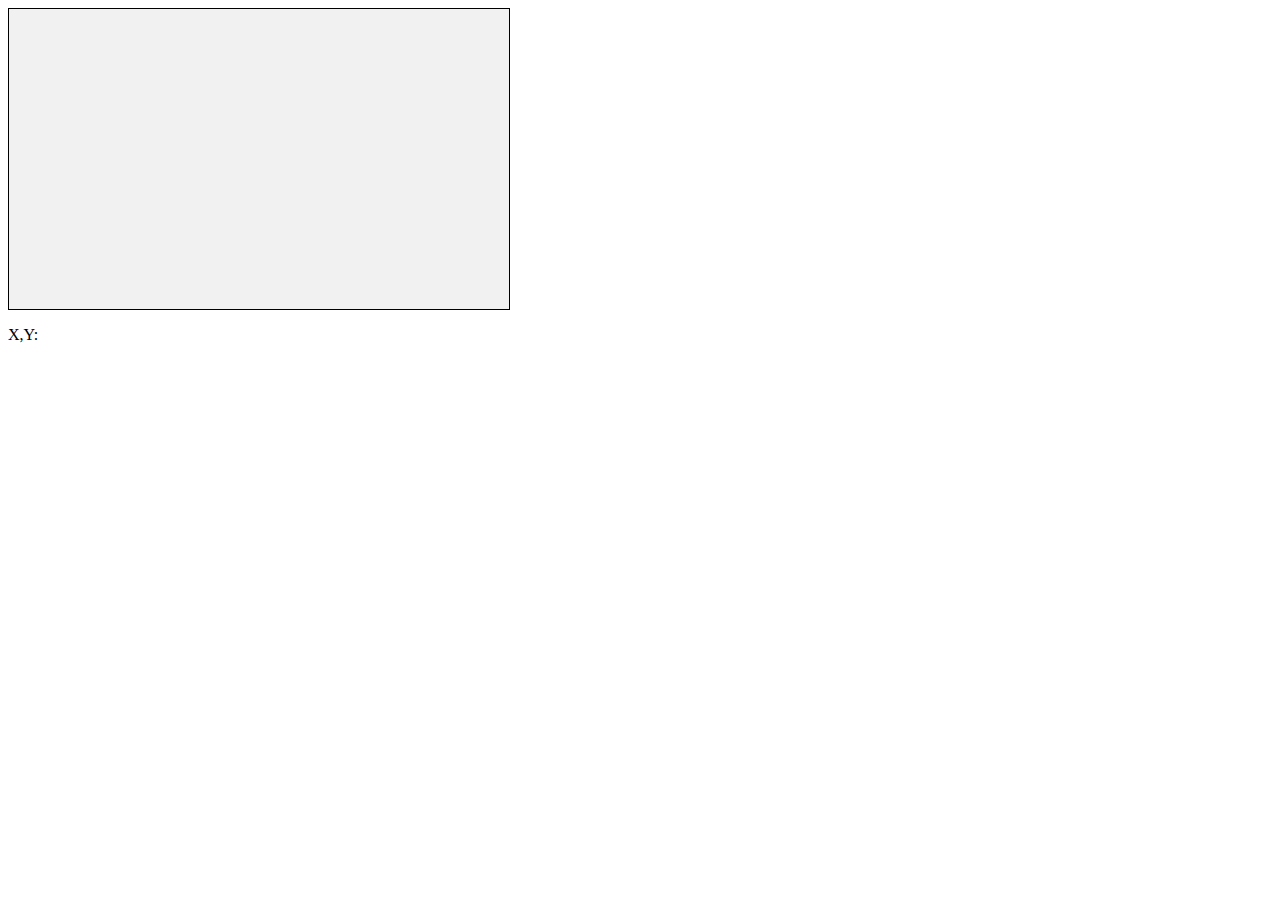
<file: trackClick.html>
<!DOCTYPE html>
<html lang="en">
<head>
    <meta charset="UTF-8">
    <title>Document</title>
    <style>
        #test{
            width: 500px;
            height: 300px;
            background-color: #F1F1F1;
            border: 1px solid black;
        }
    </style>
    <script>
        function trackClick(event) {
            var x = event.clientX;
            var y = event.clientY;
            document.getElementById("coord").innerHTML = "X,Y:" + x + ", " + y;
        }
        function clearstuff() {
            document.getElementById("coord").innerHTML = "X,Y:";
        }
    </script>
</head>
<body>
    <div id="test" onclick="trackClick(event)" onmousemove="trackClick(event)" onmouseout="clearstuff()"></div>
    <p id="coord">X,Y:</p>
</body>
</html>
</file>
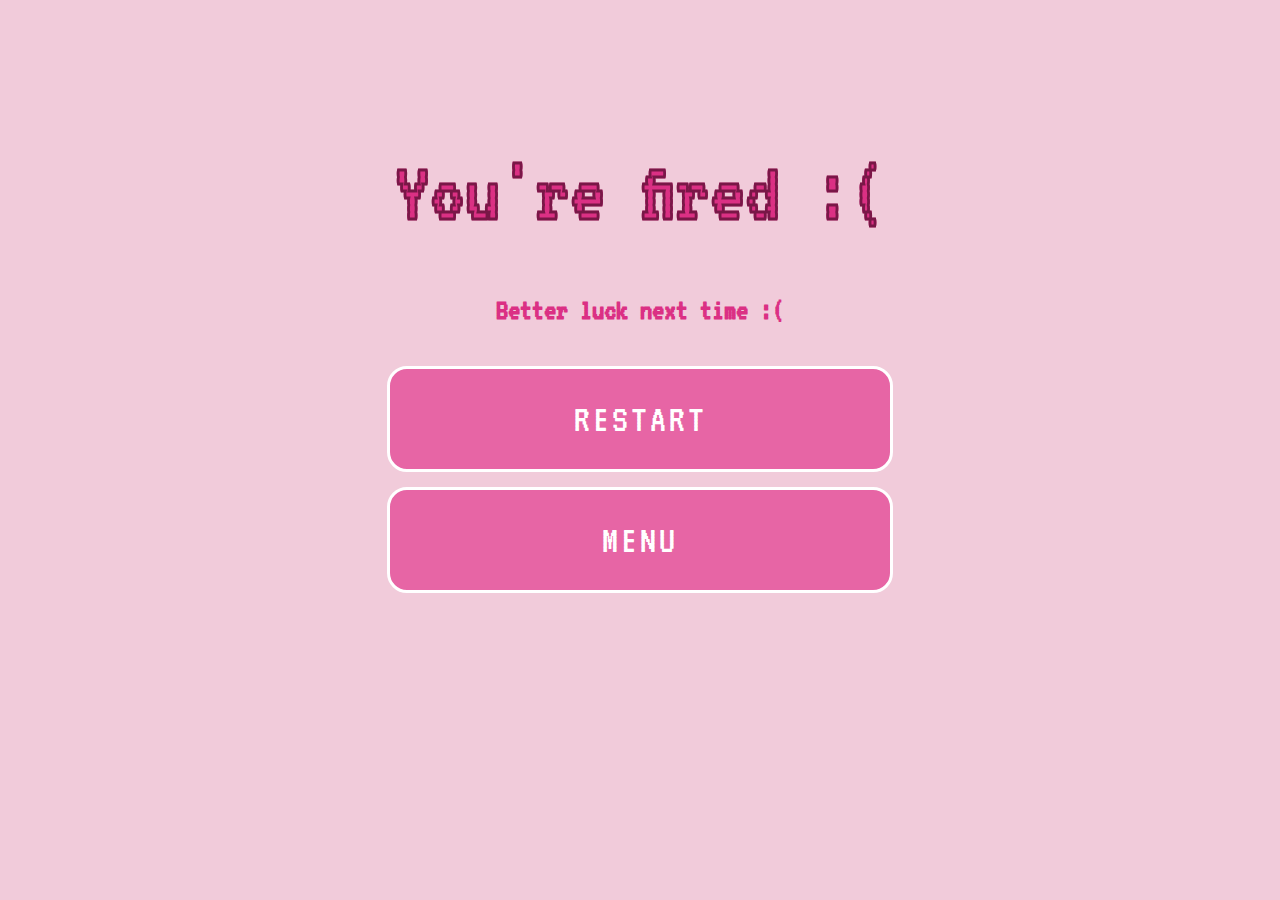
<file: youlost.html>
<!DOCTYPE html>
<html lang="en">
<head>
    <meta charset="UTF-8">
    <link rel="preconnect" href="https://fonts.googleapis.com">
    <link rel="preconnect" href="https://fonts.gstatic.com" crossorigin>
    <link href="https://fonts.googleapis.com/css2?family=VT323&display=swap" rel="stylesheet">
    <title>Therapist Simulator</title>
    <style>
        body {
            background-color:#f1cbda;
            margin:150px;
        }
        h1, h4 {
            font-family: 'VT323', monospace;
            text-align:center;
        }
        .title {
            font-family: 'VT323', monospace;
            font-size:65pt;
            text-align: center;
            color:#db3084;
            -webkit-text-fill-color: #db3084;
            -webkit-text-stroke-color:#791747;
            -webkit-text-stroke-width:0.1px;
        }
        .subtitle {
            font-size:23pt;
            color:#db3084;
        }
        .bgbtn {
            background-color: #e765a5;
            border:white solid 3px;
            border-radius:20px;
            font-size:25pt;
            margin-right:auto;
            margin-left:auto;
            color:white;
            padding:0;
            display:flex;
            align-items:center;
            justify-content:center;
            width:500px;
            height:100px;
            margin-top:15px;
            margin-bottom:15px;
        }
        #playtext, #howtotext, #devstext {
            letter-spacing: 3px;
            font-size:30pt;
        }
        a {
            text-decoration: none;
            font-family: 'VT323', monospace;
            color:white;
        }
    </style>
    <script>
    </script>
</head>
<body>
    <h1 class="title">You're fired :(</h1>
    <h4 class="subtitle">Better luck next time :(</h4>
    <section>
        <div class="bgbtn">
            <a id="playtext" href="playgame.html">RESTART</a>
        </div>
        <div class="bgbtn">
            <a id="howtotext" href="index.html">MENU</a>
        </div>
    </section>
</body>
</html>
</file>
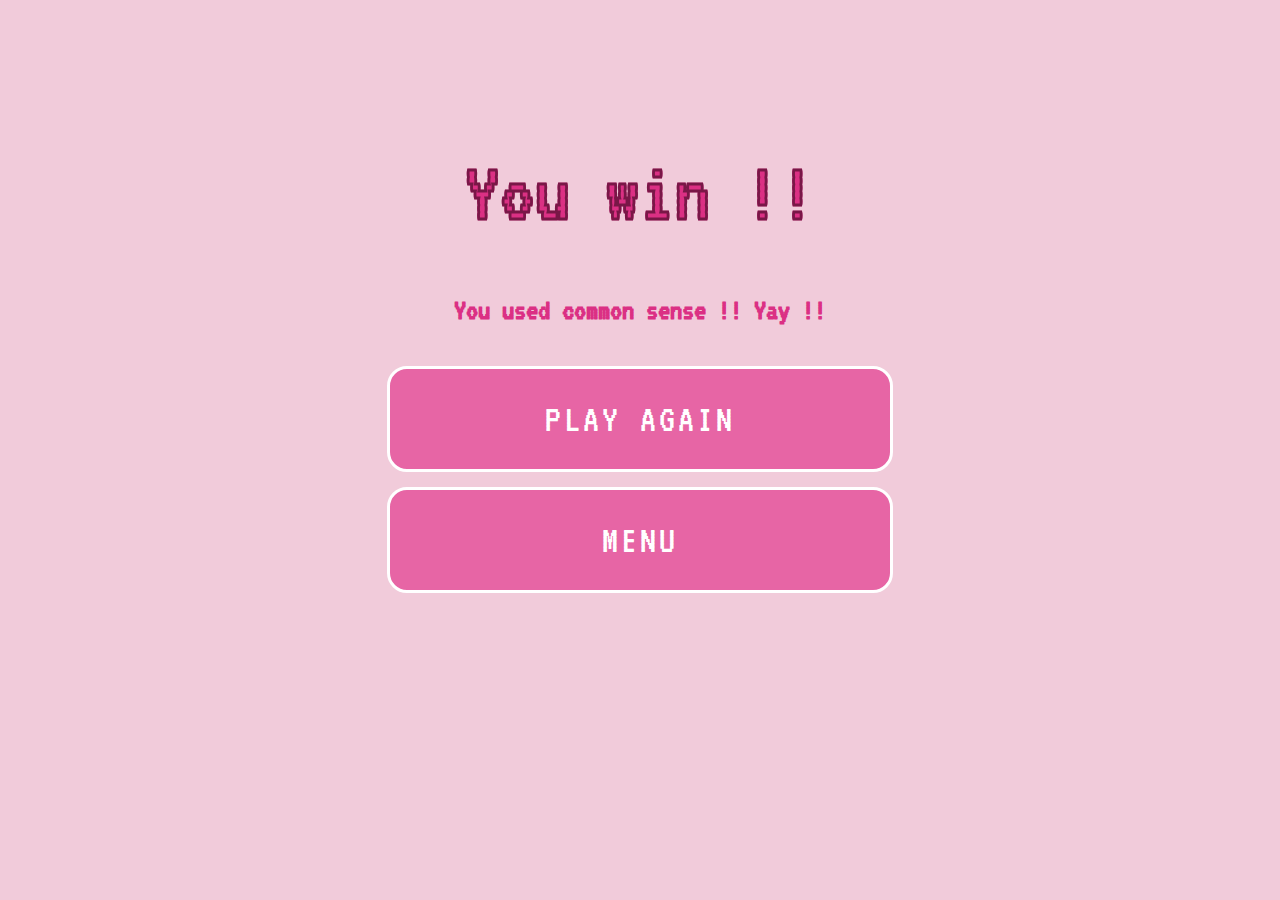
<file: youwin.html>
<!DOCTYPE html>
<html lang="en">
<head>
    <meta charset="UTF-8">
    <link rel="preconnect" href="https://fonts.googleapis.com">
    <link rel="preconnect" href="https://fonts.gstatic.com" crossorigin>
    <link href="https://fonts.googleapis.com/css2?family=VT323&display=swap" rel="stylesheet">
    <title>Therapist Simulator</title>
    <style>
        body {
            background-color:#f1cbda;
            margin:150px;
        }
        h1, h4 {
            font-family: 'VT323', monospace;
            text-align:center;
        }
        .title {
            font-family: 'VT323', monospace;
            font-size:65pt;
            text-align: center;
            color:#db3084;
            -webkit-text-fill-color: #db3084;
            -webkit-text-stroke-color:#791747;
            -webkit-text-stroke-width:0.1px;
        }
        .subtitle {
            font-size:23pt;
            color:#db3084;
        }
        .bgbtn {
            background-color: #e765a5;
            border:white solid 3px;
            border-radius:20px;
            font-size:25pt;
            margin-right:auto;
            margin-left:auto;
            color:white;
            padding:0;
            display:flex;
            align-items:center;
            justify-content:center;
            width:500px;
            height:100px;
            margin-top:15px;
            margin-bottom:15px;
        }
        #playtext, #howtotext, #devstext {
            letter-spacing: 3px;
            font-size:30pt;
        }
        a {
            text-decoration: none;
            font-family: 'VT323', monospace;
            color:white;
        }
    </style>
    <script>
    </script>
</head>
<body>
    <h1 class="title">You win !!</h1>
    <h4 class="subtitle">You used common sense !! Yay !!</h4>
    <section>
        <div class="bgbtn">
            <a id="playtext" href="playgame.html">PLAY AGAIN</a>
        </div>
        <div class="bgbtn">
            <a id="howtotext" href="index.html">MENU</a>
        </div>
    </section>
</body>
</html>
</file>
<file: playgame.css>
body {
    background-color:#d6a7ba;
}
#img {
    background-image:url('imgs/IMG_0011.JPG');
    margin-left:auto;
    margin-right:auto;
    width:1000px;
    height:500px;
    background-repeat:no-repeat;
    background-size: cover;
    border:5px solid white;
    border-radius:20px;
}
.text {
    background-color:#faa6d4;
    border:white solid 5px;
    position:fixed;
    bottom:0;
    margin-bottom:50px;
    margin-left:60px;
    margin-right:60px;
    font-family: 'VT323', monospace;
    padding:20px;
    padding-left:40px;
    padding-right:40px;
    font-size:30pt;
    color:#db3084;
}
.nextbtn {
    background-color:#e765a5;
    padding:5px;
    margin-top:30px;
    border-radius:50px;
    text-align:center;
    width:100px;
    height:40px;
    font-size:16pt;
    bottom:0;
    right:0;
    color:white;
}
/* Style the Image Used to Trigger the Modal */
#myImg {
    border-radius: 5px;
    cursor: pointer;
    transition: 0.3s;
  }
  
  #myImg:hover {opacity: 0.7;}
  
  /* The Modal (background) */
  .modal {
    display: none; /* Hidden by default */
    position: fixed; /* Stay in place */
    z-index: 1; /* Sit on top */
    padding-top: 100px; /* Location of the box */
    left: 0;
    top: 0;
    width: 100%; /* Full width */
    height: 100%; /* Full height */
    overflow: auto; /* Enable scroll if needed */
    background-color: rgb(0,0,0); /* Fallback color */
    background-color: rgba(0,0,0,0.9); /* Black w/ opacity */
  }
  
  /* Modal Content (Image) */
  .modal-content {
    margin: auto;
    display: block;
    width: 80%;
    max-width: 700px;
  }
  
  /* Caption of Modal Image (Image Text) - Same Width as the Image */
  #caption {
    margin: auto;
    display: block;
    width: 80%;
    max-width: 700px;
    text-align: center;
    color: #ccc;
    padding: 10px 0;
    height: 150px;
  }
  
  /* Add Animation - Zoom in the Modal */
  .modal-content, #caption {
    animation-name: zoom;
    animation-duration: 0.6s;
  }
  
  @keyframes zoom {
    from {transform:scale(0)}
    to {transform:scale(1)}
  }
  
  /* The Close Button */
  .close {
    position: absolute;
    top: 15px;
    right: 35px;
    color: #f1f1f1;
    font-size: 40px;
    font-weight: bold;
    transition: 0.3s;
  }
  
  .close:hover,
  .close:focus {
    color: #bbb;
    text-decoration: none;
    cursor: pointer;
  }
  
  /* 100% Image Width on Smaller Screens */
  @media only screen and (max-width: 700px){
    .modal-content {
      width: 100%;
    }
  }
</file>
